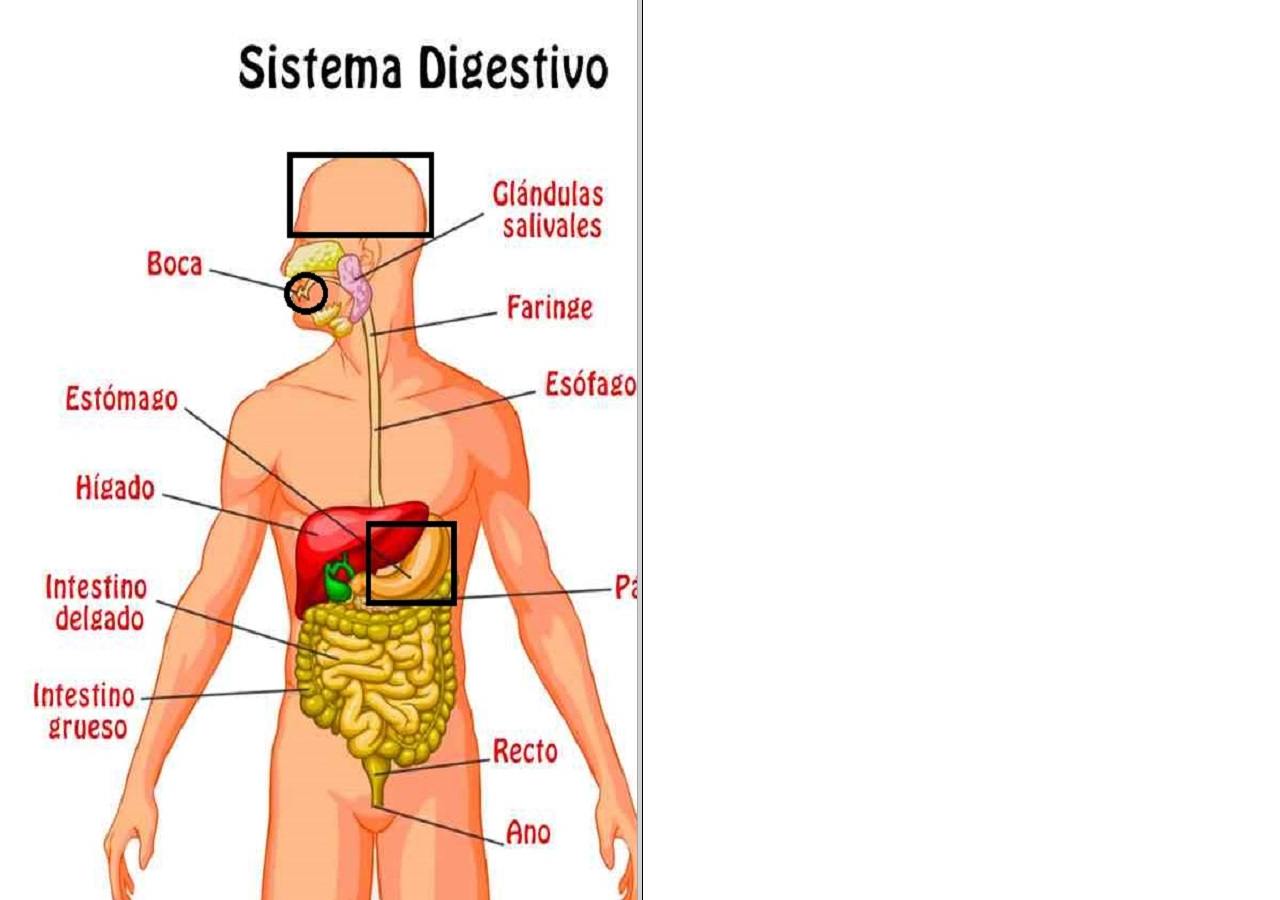
<file: index.html>
<html>
    <title>Sistema digestivo</title>
<head>
</head>
<frameset cols = "50%, 50%" noresize frameborder=1>
    <frame src = "cerebro.html" name = "corde">
        <frame src = "boca.html" name = "informacion">
</frameset>
<a href="pagina2.html" class="boton2">Menu</a>
</html>
</file>
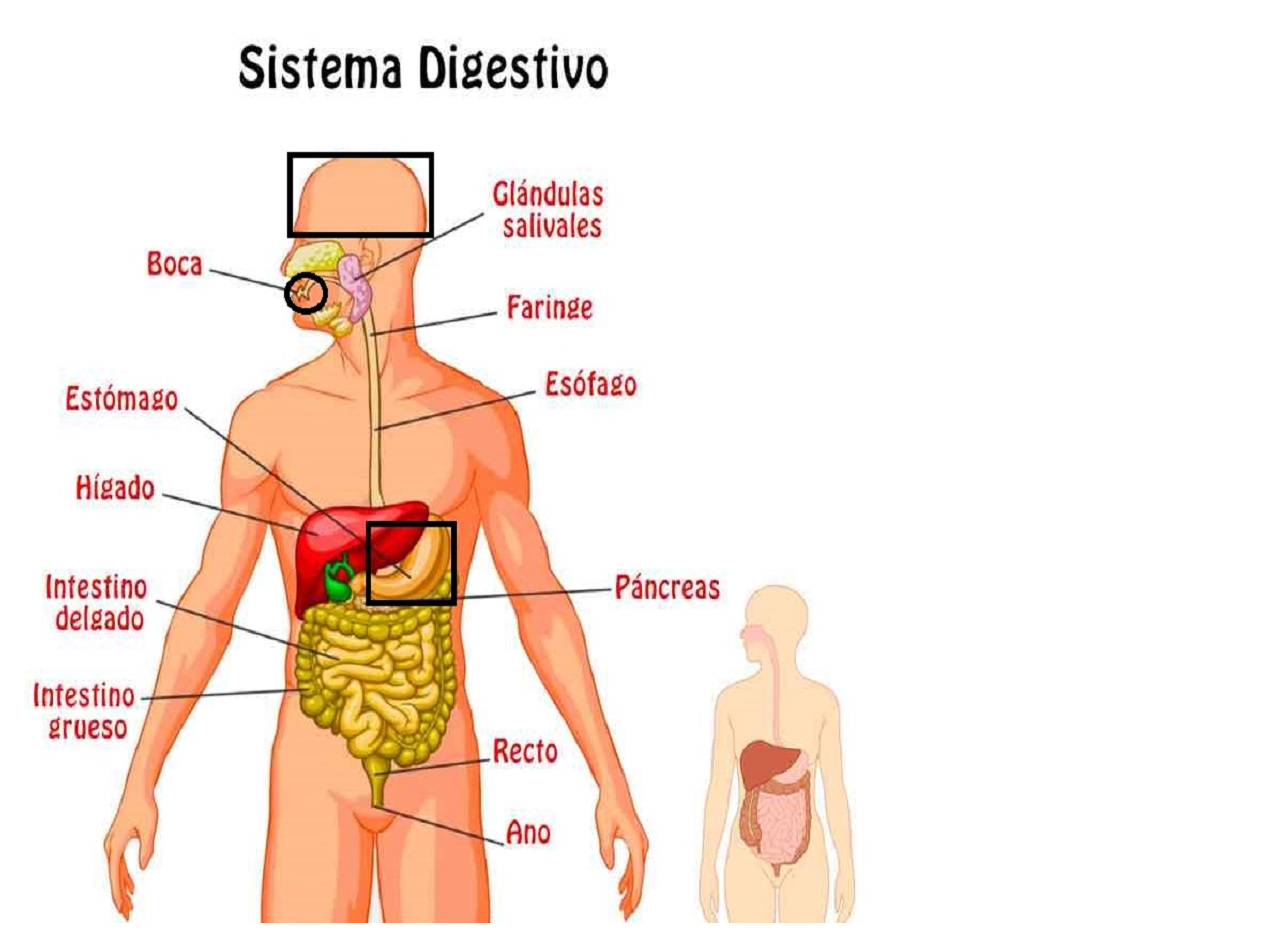
<file: cerebro.html>
<html>
     <title></title>
     <head></head>
     <meta name="viewport" content="width=device-width, initial-scale=1.0">
     <link rel="stylesheet" href="stilos.css">
     <body style="background:#FFFFFF">
        
<img src="cuerpo%20humano%20-%20copia.jpg"  usemap="#mapa">

<map name="mapa">

   <area shape="rect" coords="277,134,430,220"  href="https://es.wikipedia.org/wiki/Cerebro_humano" target="informacion">
    
       <area shape="circle" coords="300,280,20"  href="https://es.wikipedia.org/wiki/La_boca" target="informacion">
    
   <area shape="rect" coords="357,504,454,596"  href="https://es.wikipedia.org/wiki/Est%C3%B3mago" target="informacion">
  

</map> 
<a href="pagina2.html" class="boton2">Menu</a>
         </body>
     
     </html>
</file>
<file: stilos.css>
.boton2 {
    position: absolute; /* Permite posicionar el botón de forma absoluta dentro del contenedor padre (.bottom-bar) */
    top: -150px; /* Ajusta la posición vertical del botón en relación con la parte superior del contenedor padre */
    left: 510px; /* Ajusta la posición horizontal del botón en relación con el lado izquierdo del contenedor padre */
    background-color: #FF5733;
    color: white;
    border: none;
    border-radius: 5px;
    padding: 10px 20px;
    cursor: pointer;
    font-size: 18px;
}
</file>
